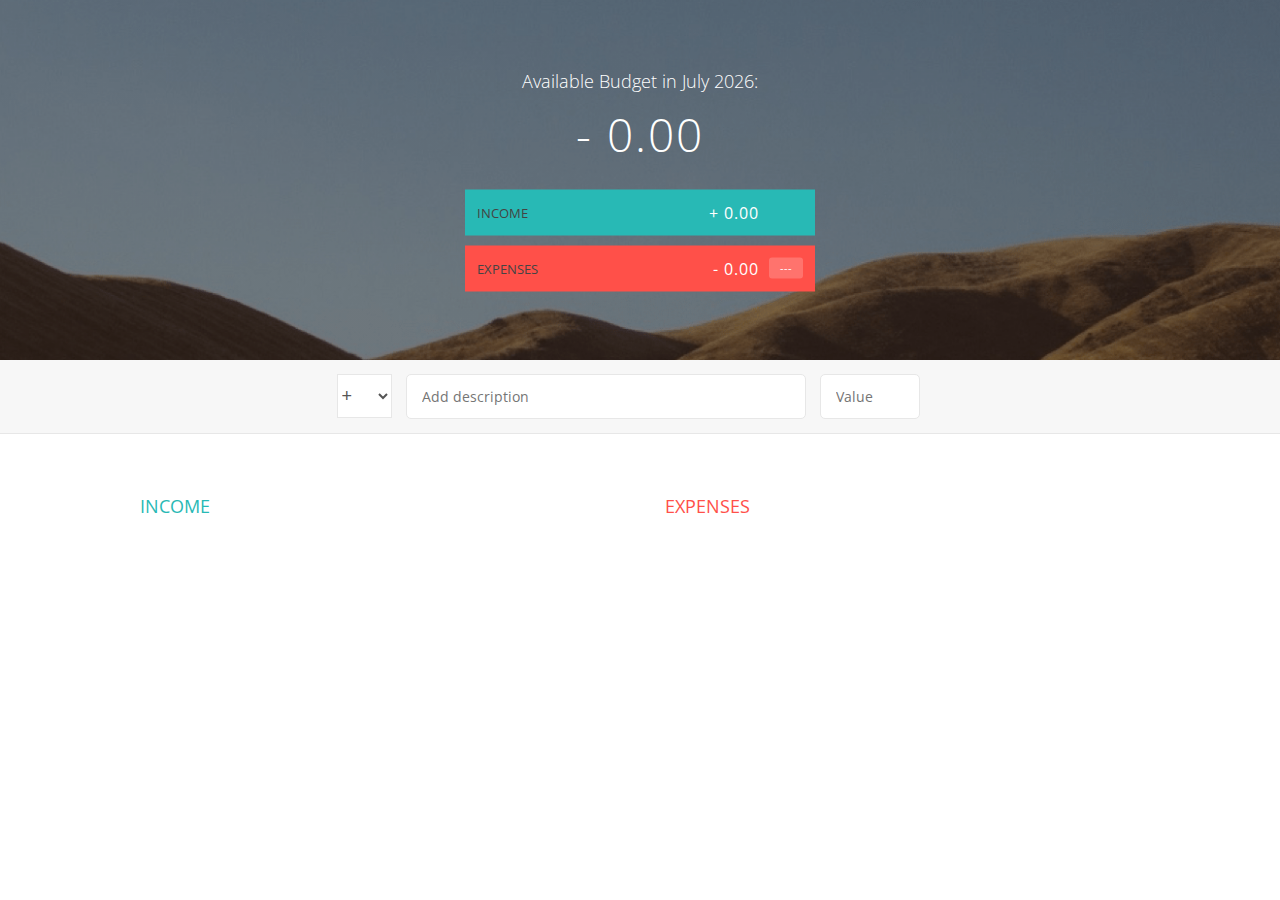
<file: Budget_App/index.html>
<!DOCTYPE html>
<html lang="en">
    <head>
        <meta charset="UTF-8">
        <link href="https://fonts.googleapis.com/css?family=Open+Sans:100,300,400,600" rel="stylesheet" type="text/css">
        <link href="http://code.ionicframework.com/ionicons/2.0.1/css/ionicons.min.css" rel="stylesheet" type="text/css">
        <link type="text/css" rel="stylesheet" href="style.css">
        <title>Budgety</title>
    </head>
    <body>
        
        <div class="top">
            <div class="budget">
                <div class="budget__title">
                    Available Budget in <span class="budget__title--month">%Month%</span>:
                </div>
                
                <div class="budget__value">+ 2,345.64</div>
                
                <div class="budget__income clearfix">
                    <div class="budget__income--text">Income</div>
                    <div class="right">
                        <div class="budget__income--value">+ 4,300.00</div>
                        <div class="budget__income--percentage">&nbsp;</div>
                    </div>
                </div>
                
                <div class="budget__expenses clearfix">
                    <div class="budget__expenses--text">Expenses</div>
                    <div class="right clearfix">
                        <div class="budget__expenses--value">- 1,954.36</div>
                        <div class="budget__expenses--percentage">45%</div>
                    </div>
                </div>
            </div>
        </div>
        
        
        
        <div class="bottom">
            <div class="add">
                <div class="add__container">
                    <select class="add__type">
                        <option value="inc" selected>+</option>
                        <option value="exp">-</option>
                    </select>
                    <input type="text" class="add__description" placeholder="Add description">
                    <input type="number" class="add__value" placeholder="Value">
                    <button class="add__btn"><i class="ion-ios-checkmark-outline"></i></button>
                </div>
            </div>
            
            <div class="container clearfix">
                <div class="income">
                    <h2 class="icome__title">Income</h2>
                    
                    <div class="income__list">
                       
                        <!--
                        <div class="item clearfix" id="income-0">
                            <div class="item__description">Salary</div>
                            <div class="right clearfix">
                                <div class="item__value">+ 2,100.00</div>
                                <div class="item__delete">
                                    <button class="item__delete--btn"><i class="ion-ios-close-outline"></i></button>
                                </div>
                            </div>
                        </div>
                        
                        <div class="item clearfix" id="income-1">
                            <div class="item__description">Sold car</div>
                            <div class="right clearfix">
                                <div class="item__value">+ 1,500.00</div>
                                <div class="item__delete">
                                    <button class="item__delete--btn"><i class="ion-ios-close-outline"></i></button>
                                </div>
                            </div>
                        </div>
                        -->
                        
                    </div>
                </div>
                
                
                
                <div class="expenses">
                    <h2 class="expenses__title">Expenses</h2>
                    
                    <div class="expenses__list">
                       
                        <!--
                        <div class="item clearfix" id="expense-0">
                            <div class="item__description">Apartment rent</div>
                            <div class="right clearfix">
                                <div class="item__value">- 900.00</div>
                                <div class="item__percentage">21%</div>
                                <div class="item__delete">
                                    <button class="item__delete--btn"><i class="ion-ios-close-outline"></i></button>
                                </div>
                            </div>
                        </div>

                        <div class="item clearfix" id="expense-1">
                            <div class="item__description">Grocery shopping</div>
                            <div class="right clearfix">
                                <div class="item__value">- 435.28</div>
                                <div class="item__percentage">10%</div>
                                <div class="item__delete">
                                    <button class="item__delete--btn"><i class="ion-ios-close-outline"></i></button>
                                </div>
                            </div>
                        </div>
                        -->
                        
                    </div>
                </div>
            </div>
            
            
        </div>
        
        <script src="app.js"></script>
    </body>
</html>
</file>
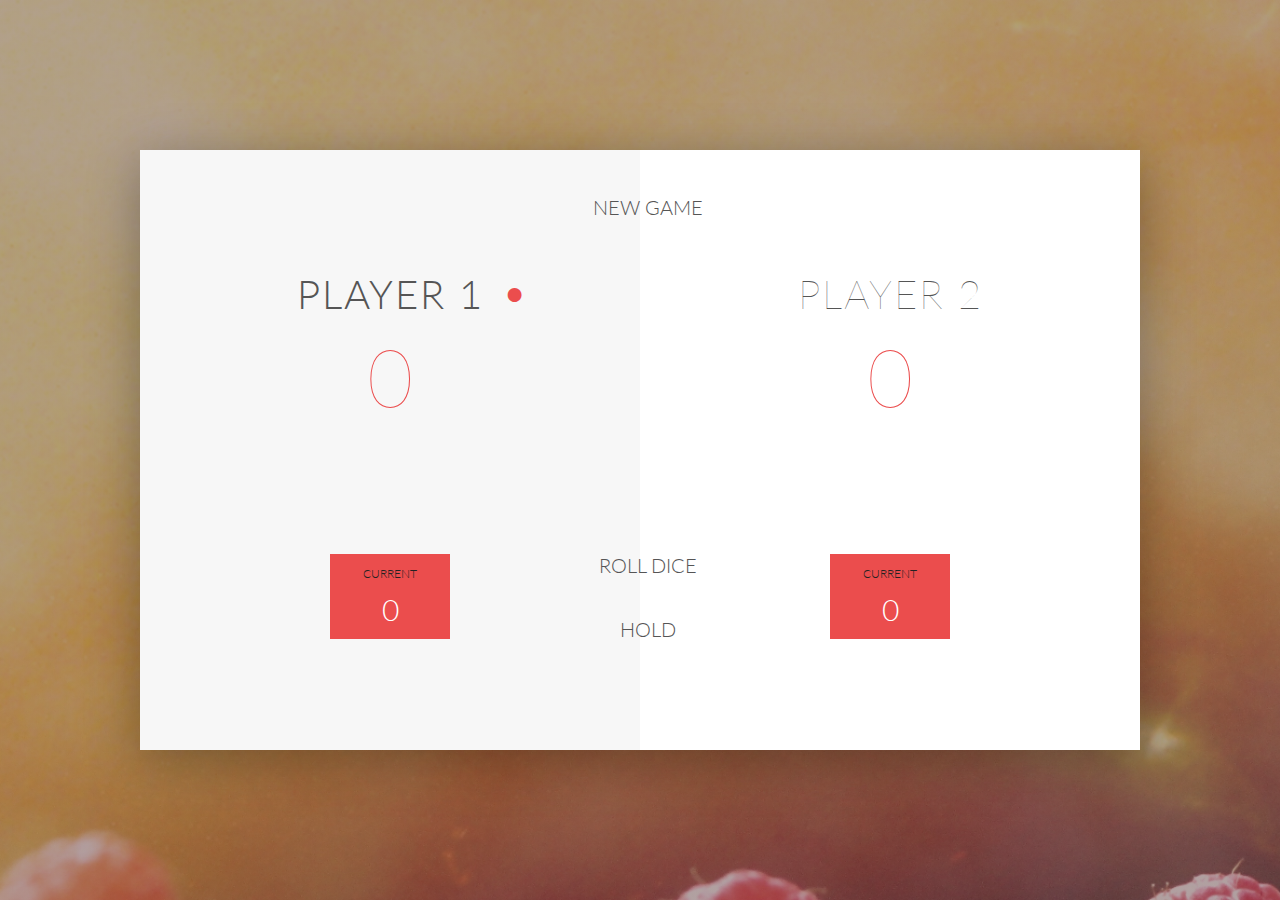
<file: pig_dice_game/version1.0/index.html>
<!DOCTYPE html>
<html lang="en">
    <head>
        <meta charset="UTF-8">
        <link href="https://fonts.googleapis.com/css?family=Lato:100,300,600" rel="stylesheet" type="text/css">
        <link href="http://code.ionicframework.com/ionicons/2.0.1/css/ionicons.min.css" rel="stylesheet" type="text/css">
        <link type="text/css" rel="stylesheet" href="style.css">
        
        <title>Pig Game</title>
    </head>

    <body>
        <div class="wrapper clearfix">
            <div class="player-0-panel active">
                <div class="player-name" id="name-0">Player 1</div>
                <div class="player-score" id="score-0">43</div>
                <div class="player-current-box">
                    <div class="player-current-label">Current</div>
                    <div class="player-current-score" id="current-0">11</div>
                </div>
            </div>
            
            <div class="player-1-panel">
                <div class="player-name" id="name-1">Player 2</div>
                <div class="player-score" id="score-1">72</div>
                <div class="player-current-box">
                    <div class="player-current-label">Current</div>
                    <div class="player-current-score" id="current-1">0</div>
                </div>
            </div>
            
            <button class="btn-new"><i class="ion-ios-plus-outline"></i>New game</button>
            <button class="btn-roll"><i class="ion-ios-loop"></i>Roll dice</button>
            <button class="btn-hold"><i class="ion-ios-download-outline"></i>Hold</button>
            
            <img src="dice-5.png" alt="Dice" class="dice">
        </div>
        
        <script src="app.js"></script>
    </body>
</html>
</file>
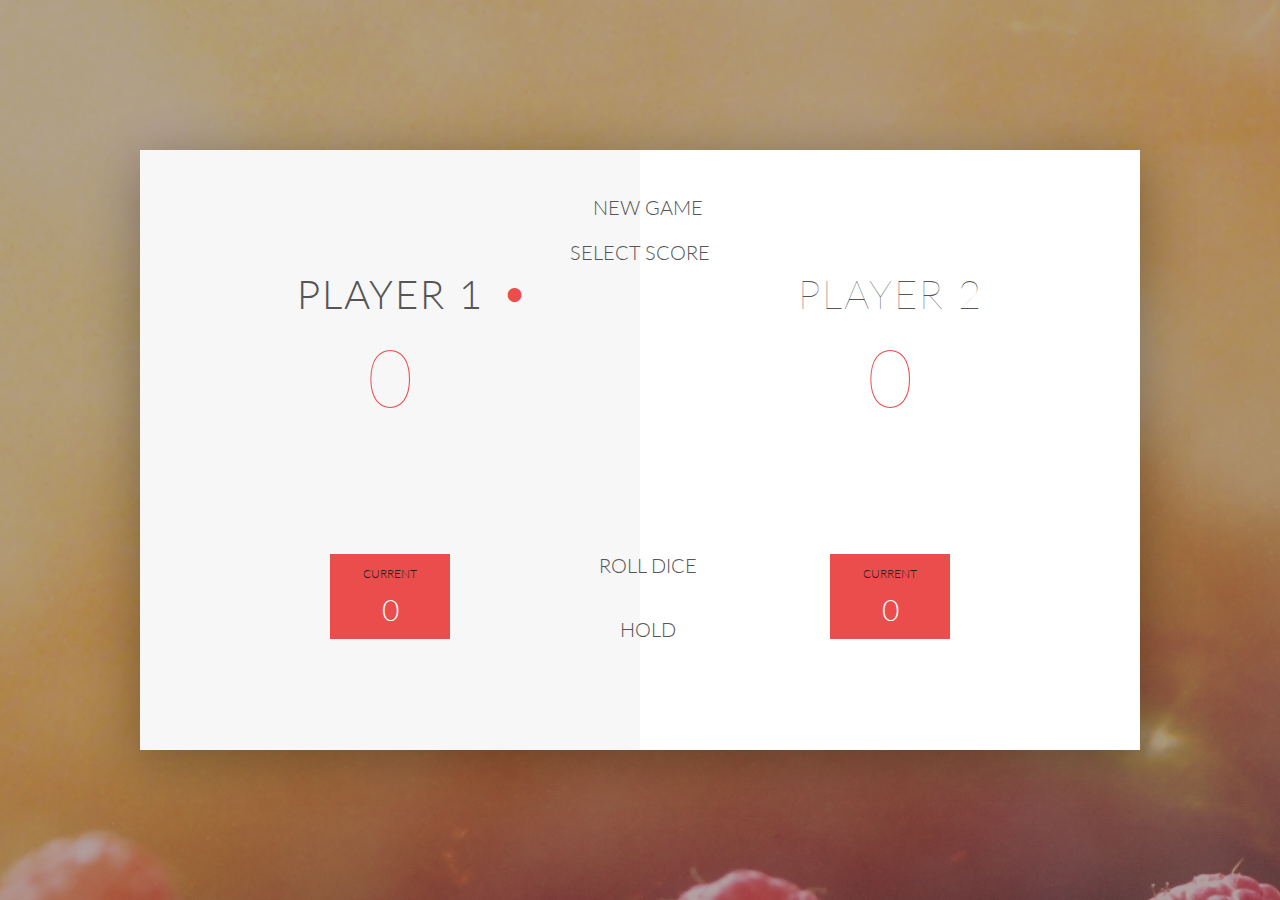
<file: pig_dice_game/version2.0/index.html>
<!DOCTYPE html>
<html lang="en">
    <head>
        <meta charset="UTF-8">
        <link href="https://fonts.googleapis.com/css?family=Lato:100,300,600" rel="stylesheet" type="text/css">
        <link href="http://code.ionicframework.com/ionicons/2.0.1/css/ionicons.min.css" rel="stylesheet" type="text/css">
        <link type="text/css" rel="stylesheet" href="style.css">
        
        <title>Pig Game</title>
    </head>

    <body>
        <div class="wrapper clearfix">
            <div class="player-0-panel active">
                <div class="player-name" id="name-0">Player 1</div>
                <div class="player-score" id="score-0">43</div>
                <div class="player-current-box">
                    <div class="player-current-label">Current</div>
                    <div class="player-current-score" id="current-0">11</div>
                </div>
            </div>
            
            <div class="player-1-panel">
                <div class="player-name" id="name-1">Player 2</div>
                <div class="player-score" id="score-1">72</div>
                <div class="player-current-box">
                    <div class="player-current-label">Current</div>
                    <div class="player-current-score" id="current-1">0</div>
                </div>
            </div>

            <button class="btn-new"><i class="ion-ios-plus-outline"></i>New game</button>
            <button class="btn-score" id="winning-score">Select Score</button>
            <button class="btn-roll"><i class="ion-ios-loop"></i>Roll dice</button>
            <button class="btn-hold"><i class="ion-ios-download-outline"></i>Hold</button>
            
            <img src="dice-5.png" alt="Dice" class="dice">
            <img src="dice-2.png" alt="Dice2" class="dice2">
        </div>
        
        <script src="app.js"></script>
    </body>
</html>
</file>
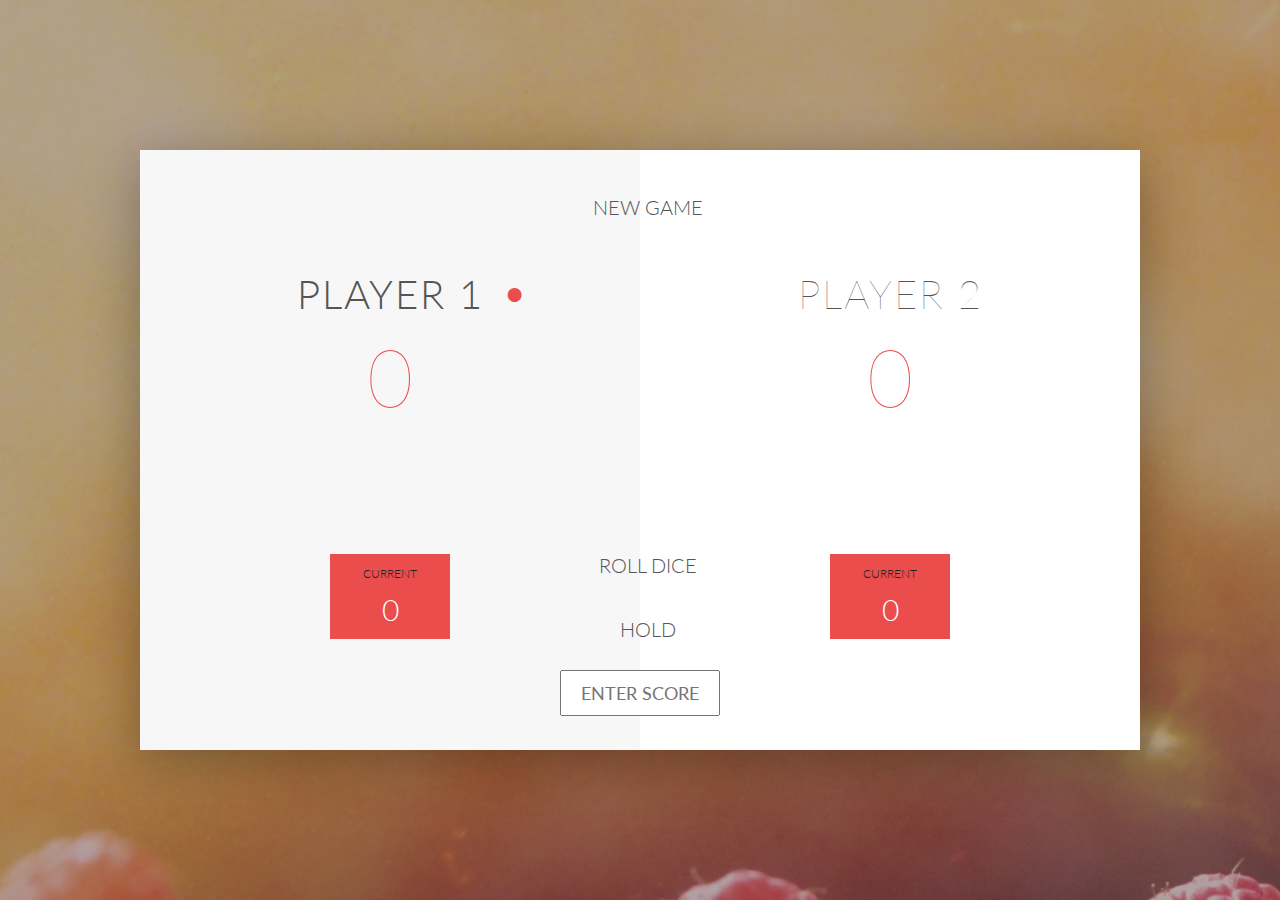
<file: pig_dice_game/version2.1/index.html>
<!DOCTYPE html>
<html lang="en">
    <head>
        <meta charset="UTF-8">
        <link href="https://fonts.googleapis.com/css?family=Lato:100,300,600" rel="stylesheet" type="text/css">
        <link href="http://code.ionicframework.com/ionicons/2.0.1/css/ionicons.min.css" rel="stylesheet" type="text/css">
        <link type="text/css" rel="stylesheet" href="style.css">
        
        <title>Pig Game</title>
    </head>

    <body>
        <div class="wrapper clearfix">
            <div class="player-0-panel active">
                <div class="player-name" id="name-0">Player 1</div>
                <div class="player-score" id="score-0">43</div>
                <div class="player-current-box">
                    <div class="player-current-label">Current</div>
                    <div class="player-current-score" id="current-0">11</div>
                </div>
            </div>
            
            <div class="player-1-panel">
                <div class="player-name" id="name-1">Player 2</div>
                <div class="player-score" id="score-1">72</div>
                <div class="player-current-box">
                    <div class="player-current-label">Current</div>
                    <div class="player-current-score" id="current-1">0</div>
                </div>
            </div>
            
            <button class="btn-new"><i class="ion-ios-plus-outline"></i>New game</button>
            <button class="btn-roll"><i class="ion-ios-loop"></i>Roll dice</button>
            <button class="btn-hold"><i class="ion-ios-download-outline"></i>Hold</button>
            <input type="text" placeholder="Enter Score" class="final-score">

            <img src="dice-5.png" alt="Dice" class="dice" id="dice-1">
            <img src="dice-4.png" alt="Dice" class="dice" id="dice-2">
        </div>
        
        <script src="app.js"></script>
    </body>
</html>
</file>
<file: Budget_App/style.css>
/**********************************************
*** GENERAL
**********************************************/

* {
    margin: 0;
    padding: 0;
    box-sizing: border-box;
}

.clearfix::after {
    content: "";
    display: table;
    clear: both;
}

body {
    color: #555;
    font-family: Open Sans;
    font-size: 16px;
    position: relative;
    height: 100vh;
    font-weight: 400;
}

.right { float: right; }
.red { color: #FF5049 !important; }
.red-focus:focus { border: 1px solid #FF5049 !important; }

/**********************************************
*** TOP PART
**********************************************/

.top {
    height: 40vh;
    background-image: linear-gradient(rgba(0, 0, 0, 0.35), rgba(0, 0, 0, 0.35)), url(back.png);
    background-size: cover;
    background-position: center;
    position: relative;
}

.budget {
    position: absolute;
    width: 350px;
    top: 50%;
    left: 50%;
    transform: translate(-50%, -50%);
    color: #fff;
}

.budget__title {
    font-size: 18px;
    text-align: center;
    margin-bottom: 10px;
    font-weight: 300;
}

.budget__value {
    font-weight: 300;
    font-size: 46px;
    text-align: center;
    margin-bottom: 25px;
    letter-spacing: 2px;
}

.budget__income,
.budget__expenses {
    padding: 12px;
    text-transform: uppercase;
}

.budget__income {
    margin-bottom: 10px;
    background-color: #28B9B5;
}

.budget__expenses {
    background-color: #FF5049;
}

.budget__income--text,
.budget__expenses--text {
    float: left;
    font-size: 13px;
    color: #444;
    margin-top: 2px;
}

.budget__income--value,
.budget__expenses--value {
    letter-spacing: 1px;
    float: left;
}

.budget__income--percentage,
.budget__expenses--percentage {
    float: left;
    width: 34px;
    font-size: 11px;
    padding: 3px 0;
    margin-left: 10px;
}

.budget__expenses--percentage {
    background-color: rgba(255, 255, 255, 0.2);
    text-align: center;
    border-radius: 3px;
}


/**********************************************
*** BOTTOM PART
**********************************************/

/***** FORM *****/
.add {
    padding: 14px;
    border-bottom: 1px solid #e7e7e7;
    background-color: #f7f7f7;
}

.add__container {
    margin: 0 auto;
    text-align: center;
}

.add__type {
    width: 55px;
    border: 1px solid #e7e7e7;
    height: 44px;
    font-size: 18px;
    color: inherit;
    background-color: #fff;
    margin-right: 10px;
    font-weight: 300;
    transition: border 0.3s;
}

.add__description,
.add__value {
    border: 1px solid #e7e7e7;
    background-color: #fff;
    color: inherit;
    font-family: inherit;
    font-size: 14px;
    padding: 12px 15px;
    margin-right: 10px;
    border-radius: 5px;
    transition: border 0.3s;
}

.add__description { width: 400px;}
.add__value { width: 100px;}

.add__btn {
    font-size: 35px;
    background: none;
    border: none;
    color: #28B9B5;
    cursor: pointer;
    display: inline-block;
    vertical-align: middle;
    line-height: 1.1;
    margin-left: 10px;
}

.add__btn:active { transform: translateY(2px); }

.add__type:focus,
.add__description:focus,
.add__value:focus {
    outline: none;
    border: 1px solid #28B9B5;
}

.add__btn:focus { outline: none; }

/***** LISTS *****/
.container {
    width: 1000px;
    margin: 60px auto;
}

.income {
    float: left;
    width: 475px;
    margin-right: 50px;
}

.expenses {
    float: left;
    width: 475px;
}

h2 {
    text-transform: uppercase;
    font-size: 18px;
    font-weight: 400;
    margin-bottom: 15px;
}

.icome__title { color: #28B9B5; }
.expenses__title { color: #FF5049; }

.item {
    padding: 13px;
    border-bottom: 1px solid #e7e7e7;
}

.item:first-child { border-top: 1px solid #e7e7e7; }
.item:nth-child(even) { background-color: #f7f7f7; }

.item__description {
    float: left;
}

.item__value {
    float: left;
    transition: transform 0.3s;
}

.item__percentage {
    float: left;
    margin-left: 20px;
    transition: transform 0.3s;
    font-size: 11px;
    background-color: #FFDAD9;
    padding: 3px;
    border-radius: 3px;
    width: 32px;
    text-align: center;
}

.income .item__value,
.income .item__delete--btn {
    color: #28B9B5;
}

.expenses .item__value,
.expenses .item__percentage,
.expenses .item__delete--btn {
    color: #FF5049;
}


.item__delete {
    float: left;
}

.item__delete--btn {
    font-size: 22px;
    background: none;
    border: none;
    cursor: pointer;
    display: inline-block;
    vertical-align: middle;
    line-height: 1;
    display: none;
}

.item__delete--btn:focus { outline: none; }
.item__delete--btn:active { transform: translateY(2px); }

.item:hover .item__delete--btn { display: block; }
.item:hover .item__value { transform: translateX(-20px); }
.item:hover .item__percentage { transform: translateX(-20px); }


.unpaid {
    background-color: #FFDAD9 !important;
    cursor: pointer;
    color: #FF5049;

}

.unpaid .item__percentage { box-shadow: 0 2px 6px 0 rgba(0, 0, 0, 0.1); }
.unpaid:hover .item__description { font-weight: 900; }
</file>
<file: pig_dice_game/version1.0/style.css>
/**********************************************
*** GENERAL
**********************************************/

* {
    margin: 0;
    padding: 0;
    box-sizing: border-box;
    
}

.clearfix::after {
    content: "";
    display: table;
    clear: both;
}

body {
    background-image: linear-gradient(rgba(62, 20, 20, 0.4), rgba(62, 20, 20, 0.4)), url(back.jpg);
    background-size: cover;
    background-position: center;
    font-family: Lato;
    font-weight: 300;
    position: relative;
    height: 100vh;
    color: #555;
}

.wrapper {
    width: 1000px;
    position: absolute;
    top: 50%;
    left: 50%;
    transform: translate(-50%, -50%);
    background-color: #fff;
    box-shadow: 0px 10px 50px rgba(0, 0, 0, 0.3);
    overflow: hidden;
}

.player-0-panel,
.player-1-panel {
    width: 50%;
    float: left;
    height: 600px;
    padding: 100px;
}



/**********************************************
*** PLAYERS
**********************************************/

.player-name {
    font-size: 40px;
    text-align: center;
    text-transform: uppercase;
    letter-spacing: 2px;
    font-weight: 100;
    margin-top: 20px;
    margin-bottom: 10px;
    position: relative;
}

.player-score {
    text-align: center;
    font-size: 80px;
    font-weight: 100;
    color: #EB4D4D;
    margin-bottom: 130px;
}

.active { background-color: #f7f7f7; }
.active .player-name { font-weight: 300; }

.active .player-name::after {
    content: "\2022";
    font-size: 47px;
    position: absolute;
    color: #EB4D4D;
    top: -7px;
    right: 10px;
    
}

.player-current-box {
    background-color: #EB4D4D;
    color: #fff;
    width: 40%;
    margin: 0 auto;
    padding: 12px;
    text-align: center;
}

.player-current-label {
    text-transform: uppercase;
    margin-bottom: 10px;
    font-size: 12px;
    color: #222;
}

.player-current-score {
    font-size: 30px;
}

button {
    position: absolute;
    width: 200px;
    left: 50%;
    transform: translateX(-50%);
    color: #555;
    background: none;
    border: none;
    font-family: Lato;
    font-size: 20px;
    text-transform: uppercase;
    cursor: pointer;
    font-weight: 300;
    transition: background-color 0.3s, color 0.3s;
}

button:hover { font-weight: 600; }
button:hover i { margin-right: 20px; }

button:focus {
    outline: none;
}

i {
    color: #EB4D4D;
    display: inline-block;
    margin-right: 15px;
    font-size: 32px;
    line-height: 1;
    vertical-align: text-top;
    margin-top: -4px;
    transition: margin 0.3s;
}

.btn-new { top: 45px;}
.btn-roll { top: 403px;}
.btn-hold { top: 467px;}

.dice {
    position: absolute;
    left: 50%;
    top: 178px;
    transform: translateX(-50%);
    height: 100px;
    box-shadow: 0px 10px 60px rgba(0, 0, 0, 0.10);
}

.winner { background-color: #f7f7f7; }
.winner .player-name { font-weight: 300; color: #EB4D4D; }
</file>
<file: pig_dice_game/version2.0/style.css>
/**********************************************
*** GENERAL
**********************************************/

* {
    margin: 0;
    padding: 0;
    box-sizing: border-box;
    
}

.clearfix::after {
    content: "";
    display: table;
    clear: both;
}

body {
    background-image: linear-gradient(rgba(62, 20, 20, 0.4), rgba(62, 20, 20, 0.4)), url(back.jpg);
    background-size: cover;
    background-position: center;
    font-family: Lato;
    font-weight: 300;
    position: relative;
    height: 100vh;
    color: #555;
}

.wrapper {
    width: 1000px;
    position: absolute;
    top: 50%;
    left: 50%;
    transform: translate(-50%, -50%);
    background-color: #fff;
    box-shadow: 0px 10px 50px rgba(0, 0, 0, 0.3);
    overflow: hidden;
}

.player-0-panel,
.player-1-panel {
    width: 50%;
    float: left;
    height: 600px;
    padding: 100px;
}

/**********************************************
*** PLAYERS
**********************************************/

.player-name {
    font-size: 40px;
    text-align: center;
    text-transform: uppercase;
    letter-spacing: 2px;
    font-weight: 100;
    margin-top: 20px;
    margin-bottom: 10px;
    position: relative;
}

.player-score {
    text-align: center;
    font-size: 80px;
    font-weight: 100;
    color: #EB4D4D;
    margin-bottom: 130px;
}

.active { background-color: #f7f7f7; }
.active .player-name { font-weight: 300; }

.active .player-name::after {
    content: "\2022";
    font-size: 47px;
    position: absolute;
    color: #EB4D4D;
    top: -7px;
    right: 10px;
    
}

.player-current-box {
    background-color: #EB4D4D;
    color: #fff;
    width: 40%;
    margin: 0 auto;
    padding: 12px;
    text-align: center;
}

.player-current-label {
    text-transform: uppercase;
    margin-bottom: 10px;
    font-size: 12px;
    color: #222;
}

.player-current-score {
    font-size: 30px;
}

button {
    position: absolute;
    width: 200px;
    left: 50%;
    transform: translateX(-50%);
    color: #555;
    background: none;
    border: none;
    font-family: Lato;
    font-size: 20px;
    text-transform: uppercase;
    cursor: pointer;
    font-weight: 300;
    transition: background-color 0.3s, color 0.3s;
}

button:hover { font-weight: 600; }
button:hover i { margin-right: 20px; }

button:focus {
    outline: none;
}

i {
    color: #EB4D4D;
    display: inline-block;
    margin-right: 15px;
    font-size: 32px;
    line-height: 1;
    vertical-align: text-top;
    margin-top: -4px;
    transition: margin 0.3s;
}

.btn-new { top: 45px;}
.btn-roll { top: 403px;}
.btn-hold { top: 467px;}
.btn-score {
    top: 90px;
}

.dice {
    position: absolute;
    left: 50%;
    top: 168px;
    transform: translateX(-50%);
    height: 80px;
    box-shadow: 0px 10px 60px rgba(0, 0, 0, 0.10);
}

.dice2 {
    position: absolute;
    left: 50%;
    top: 268px;
    transform: translateX(-50%);
    height: 80px;
    box-shadow: 0px 10px 60px rgba(0, 0, 0, 0.10);
}

.winner { background-color: #f7f7f7; }
.winner .player-name { font-weight: 300; color: #EB4D4D; }
</file>
<file: pig_dice_game/version2.1/style.css>
/**********************************************
*** GENERAL
**********************************************/

.final-score {
    position: absolute;
    left: 50%;
    transform: translateX(-50%);
    top: 520px;
    color: #555;
    font-size: 18px;
    font-family: 'Lato';
    text-align: center;
    padding: 10px;
    width: 160px;
    text-transform: uppercase;
}

.final-score:focus { outline: none; }

#dice-1 { top: 120px; }
#dice-2 { top: 250px; }

* {
    margin: 0;
    padding: 0;
    box-sizing: border-box;
    
}

.clearfix::after {
    content: "";
    display: table;
    clear: both;
}

body {
    background-image: linear-gradient(rgba(62, 20, 20, 0.4), rgba(62, 20, 20, 0.4)), url(back.jpg);
    background-size: cover;
    background-position: center;
    font-family: Lato;
    font-weight: 300;
    position: relative;
    height: 100vh;
    color: #555;
}

.wrapper {
    width: 1000px;
    position: absolute;
    top: 50%;
    left: 50%;
    transform: translate(-50%, -50%);
    background-color: #fff;
    box-shadow: 0px 10px 50px rgba(0, 0, 0, 0.3);
    overflow: hidden;
}

.player-0-panel,
.player-1-panel {
    width: 50%;
    float: left;
    height: 600px;
    padding: 100px;
}



/**********************************************
*** PLAYERS
**********************************************/

.player-name {
    font-size: 40px;
    text-align: center;
    text-transform: uppercase;
    letter-spacing: 2px;
    font-weight: 100;
    margin-top: 20px;
    margin-bottom: 10px;
    position: relative;
}

.player-score {
    text-align: center;
    font-size: 80px;
    font-weight: 100;
    color: #EB4D4D;
    margin-bottom: 130px;
}

.active { background-color: #f7f7f7; }
.active .player-name { font-weight: 300; }

.active .player-name::after {
    content: "\2022";
    font-size: 47px;
    position: absolute;
    color: #EB4D4D;
    top: -7px;
    right: 10px;
    
}

.player-current-box {
    background-color: #EB4D4D;
    color: #fff;
    width: 40%;
    margin: 0 auto;
    padding: 12px;
    text-align: center;
}

.player-current-label {
    text-transform: uppercase;
    margin-bottom: 10px;
    font-size: 12px;
    color: #222;
}

.player-current-score {
    font-size: 30px;
}

button {
    position: absolute;
    width: 200px;
    left: 50%;
    transform: translateX(-50%);
    color: #555;
    background: none;
    border: none;
    font-family: Lato;
    font-size: 20px;
    text-transform: uppercase;
    cursor: pointer;
    font-weight: 300;
    transition: background-color 0.3s, color 0.3s;
}

button:hover { font-weight: 600; }
button:hover i { margin-right: 20px; }

button:focus {
    outline: none;
}

i {
    color: #EB4D4D;
    display: inline-block;
    margin-right: 15px;
    font-size: 32px;
    line-height: 1;
    vertical-align: text-top;
    margin-top: -4px;
    transition: margin 0.3s;
}

.btn-new { top: 45px;}
.btn-roll { top: 403px;}
.btn-hold { top: 467px;}

.dice {
    position: absolute;
    left: 50%;
    top: 178px;
    transform: translateX(-50%);
    height: 100px;
    box-shadow: 0px 10px 60px rgba(0, 0, 0, 0.10);
}

.winner { background-color: #f7f7f7; }
.winner .player-name { font-weight: 300; color: #EB4D4D; }
</file>
